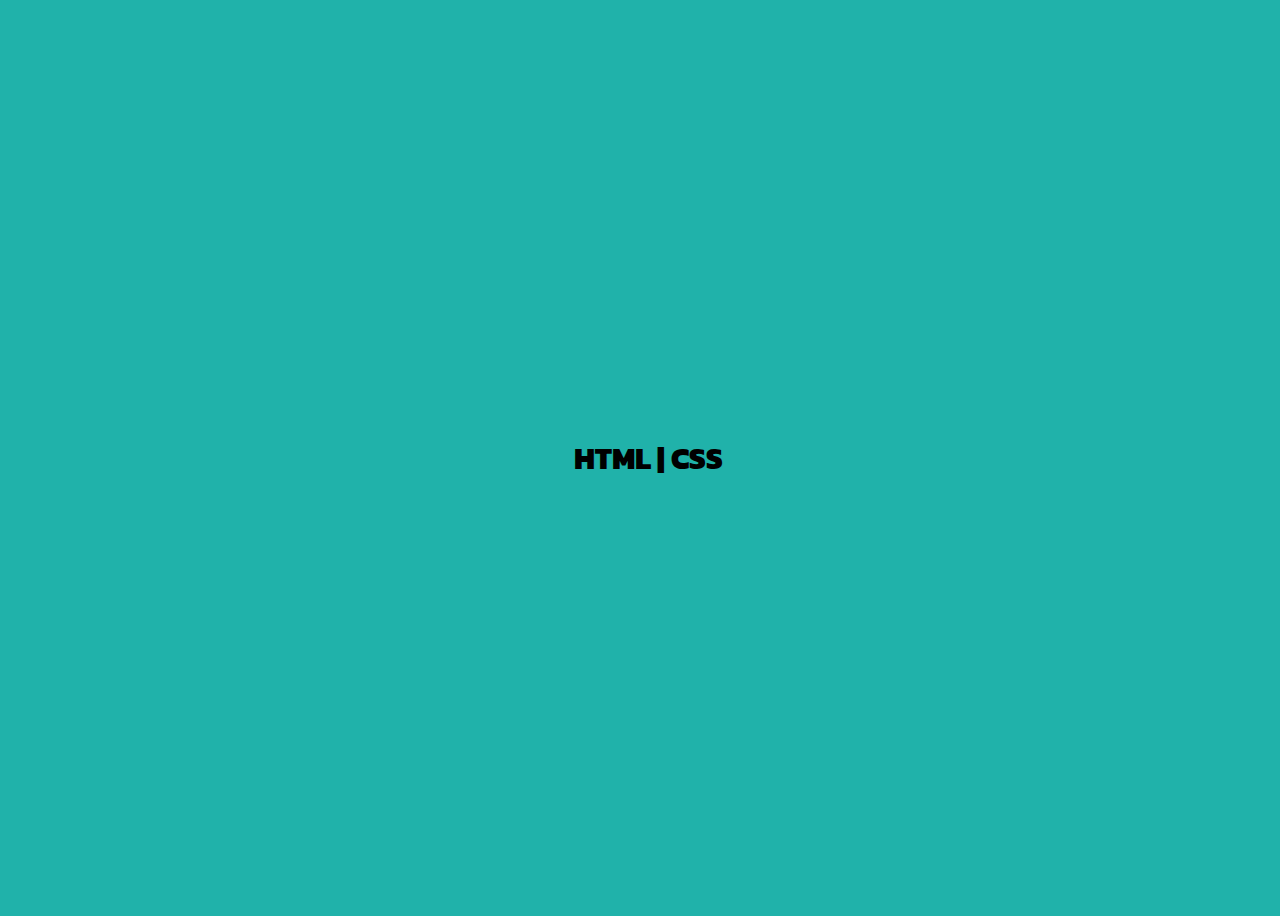
<file: Projeto conteudo geral/conteudogeral/main/index.html>
<!DOCTYPE html>
<html lang="pt-br">

<head>
    <meta charset="UTF-8">
    <meta name="viewport" content="width=device-width, initial-scale=1.0">
    <link rel="stylesheet" href="style.css">
    <title>html|css</title>
</head>

<body>
    <main>
        <h1><a href="../conteudoH/conteudos.html">html</a> | <a href="#">css</a></h1>
    </main>
</body>

</html>
</file>
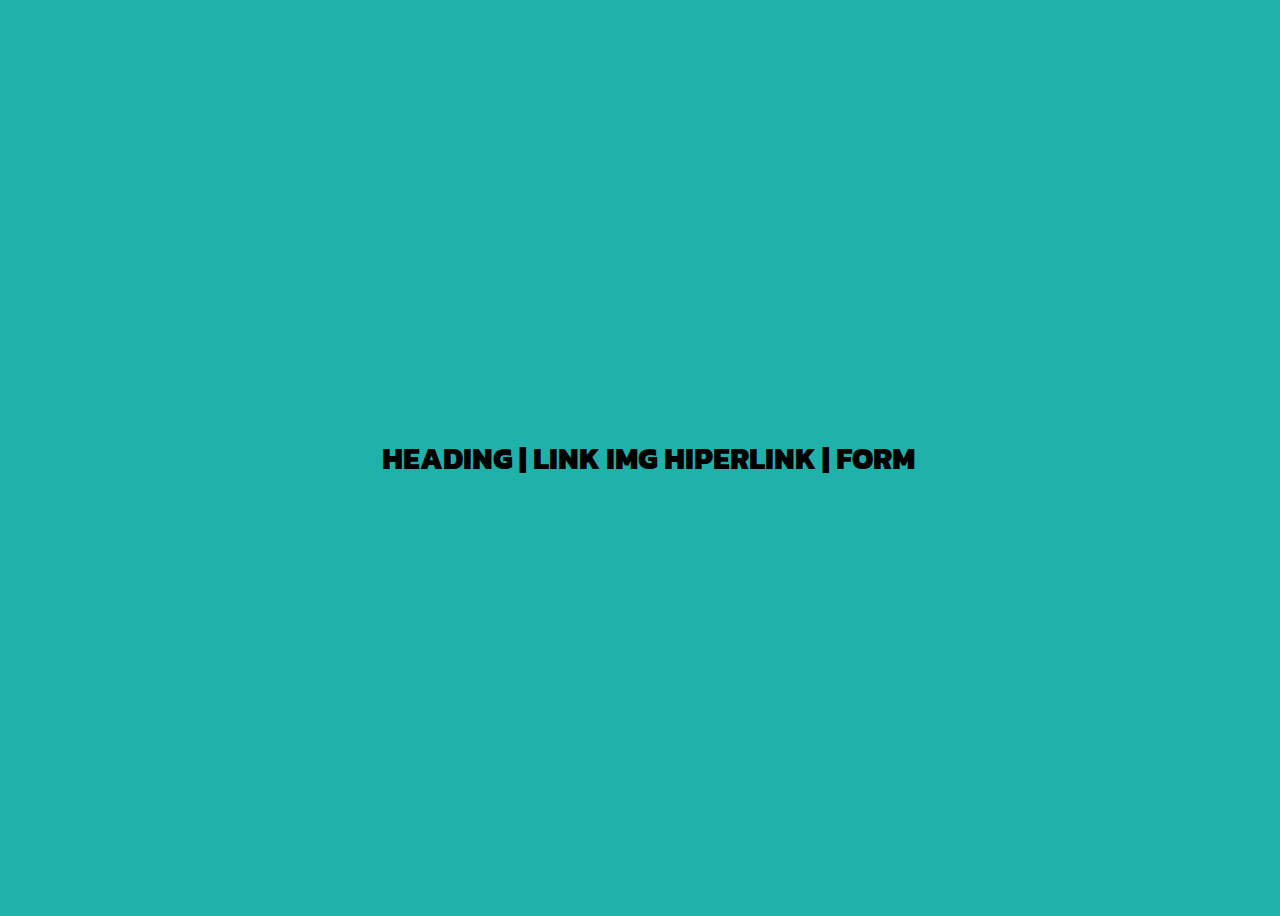
<file: Projeto conteudo geral/conteudogeral/conteudoH/conteudos.html>
<!DOCTYPE html>
<html lang="pt-br">

<head>
    <meta charset="UTF-8">
    <meta name="viewport" content="width=device-width, initial-scale=1.0">
    <link rel="stylesheet" href="styleC.css">
    <title>Conteúdos</title>
</head>

<body>
    <main>
        <p>
            <a href="../heading/heading.html">heading</a> |
            <a href="../link/conteudoL.html">link img hiperlink</a> |
            <a href="../form/conteudoF.html">form</a>
        </p>
    </main>
</body>

</html>
</file>
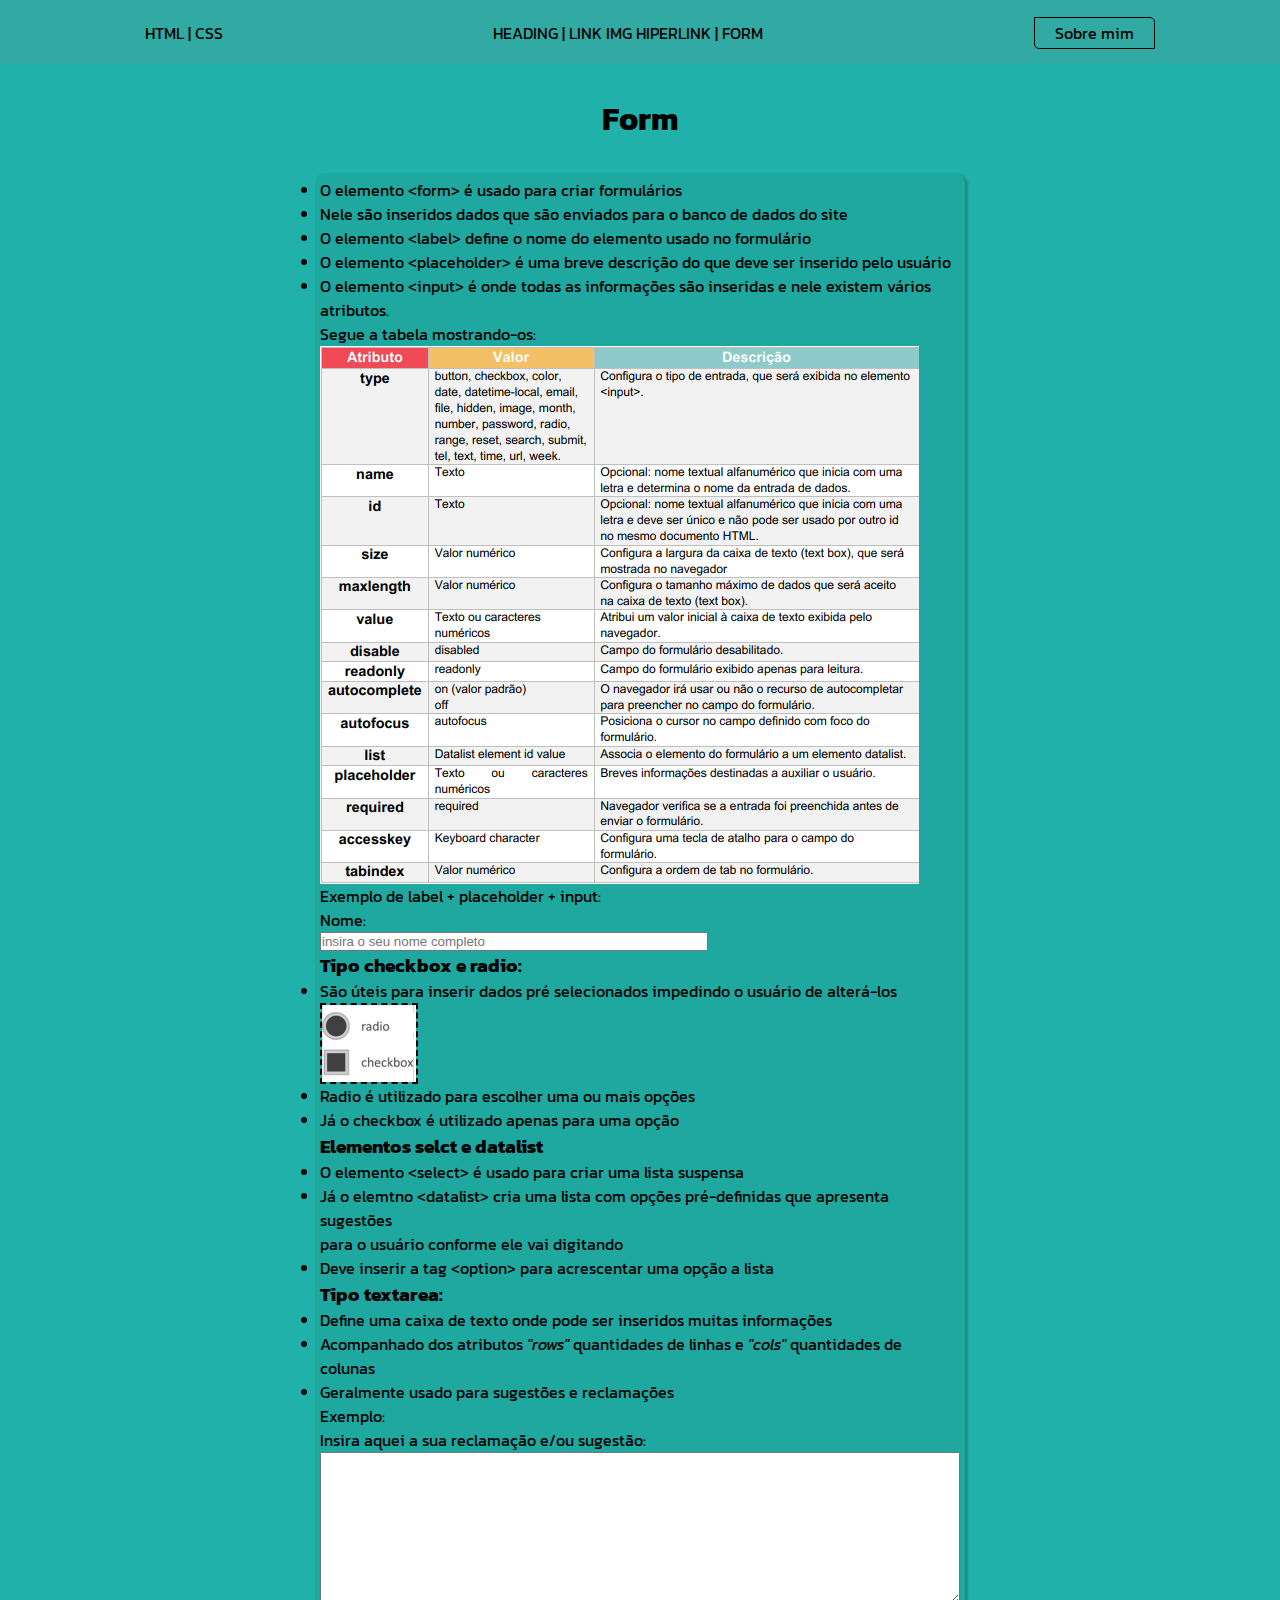
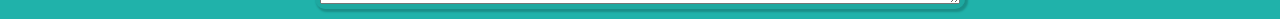
<file: Projeto conteudo geral/conteudogeral/form/conteudoF.html>
<!DOCTYPE html>
<html lang="pt-br">
<head>
    <meta charset="UTF-8">
    <meta name="viewport" content="width=device-width, initial-scale=1.0">
    <link rel="stylesheet" href="styleF.css">
    <title>Form</title>
</head>
<body>
    <header>
        <div class="inicio">
            <a href="/conteudogeral/main/index.html">HTML | CSS</a>
        </div>
        <nav>
            <a href="../heading/heading.html">heading</a> |
            <a href="conteudoL.html">link img hiperlink</a> |
            <a href="../form/conteudoF.html">form</a>
        </nav>
        <div class="sobre-mim">
            <a href="#">Sobre mim</a>
        </div>
    </header>
    <h1 class="titulo">Form</h1>
    <main>
        <ul class="link">
            <li>O elemento &lt;form&gt; é usado para criar formulários</li>
            <li>Nele são inseridos dados que são enviados para o banco de dados do site</li>
            <li>O elemento &lt;label&gt; define o nome do elemento usado no formulário</li>
            <li>O elemento &lt;placeholder&gt; é uma breve descrição do que deve ser inserido pelo usuário</li>
            <li>O elemento &lt;input&gt; é onde todas as informações são inseridas e nele existem vários atributos. <br>Segue a tabela mostrando-os:</li>
            <img src="../img/tabela-input.png" alt="tabela dos atributos do input">
            <p>Exemplo de label + placeholder + input:</p>
            <label for="nome">Nome:</label>
            <input type="text" placeholder="insira o seu nome completo" style="width: 60%;">
            <h3>Tipo checkbox e radio:</h3>
            <li>São úteis para inserir dados pré selecionados impedindo o usuário de alterá-los</li>
            <img src="../img/checkbox-radio.png" alt="exemplo de checkbox e radio" class="checkbox-radio">
            <li>Radio é utilizado para escolher uma ou mais opções</li>
            <li>Já o checkbox é utilizado apenas para uma opção</li>
            <h3>Elementos selct e datalist</h3>
            <li>O elemento &lt;select&gt; é usado para criar uma lista suspensa</li>
            <li>Já o elemtno &lt;datalist&gt; cria uma lista com opções pré-definidas que apresenta sugestões <br>para o usuário conforme ele vai digitando</li>
            <li>Deve inserir a tag &lt;option&gt; para acrescentar uma opção a lista</li>
            <h3>Tipo textarea:</h3>
            <li>Define uma caixa de texto onde pode ser inseridos muitas informações</li>
            <li>Acompanhado dos atributos <i>&quot;rows&quot;</i> quantidades de linhas e <i>&quot;cols&quot;</i> quantidades de colunas</li>
            <li>Geralmente usado para sugestões e reclamações</li>
            <p>Exemplo:</p>
            <p>Insira aquei a sua reclamação e/ou sugestão:</p>
            <textarea name="message" rows="10" cols="50" placeholder="Deixe aqui a sua mensagem!" required> </textarea>
        </ul>

    </main>
</body>
</html>
</file>
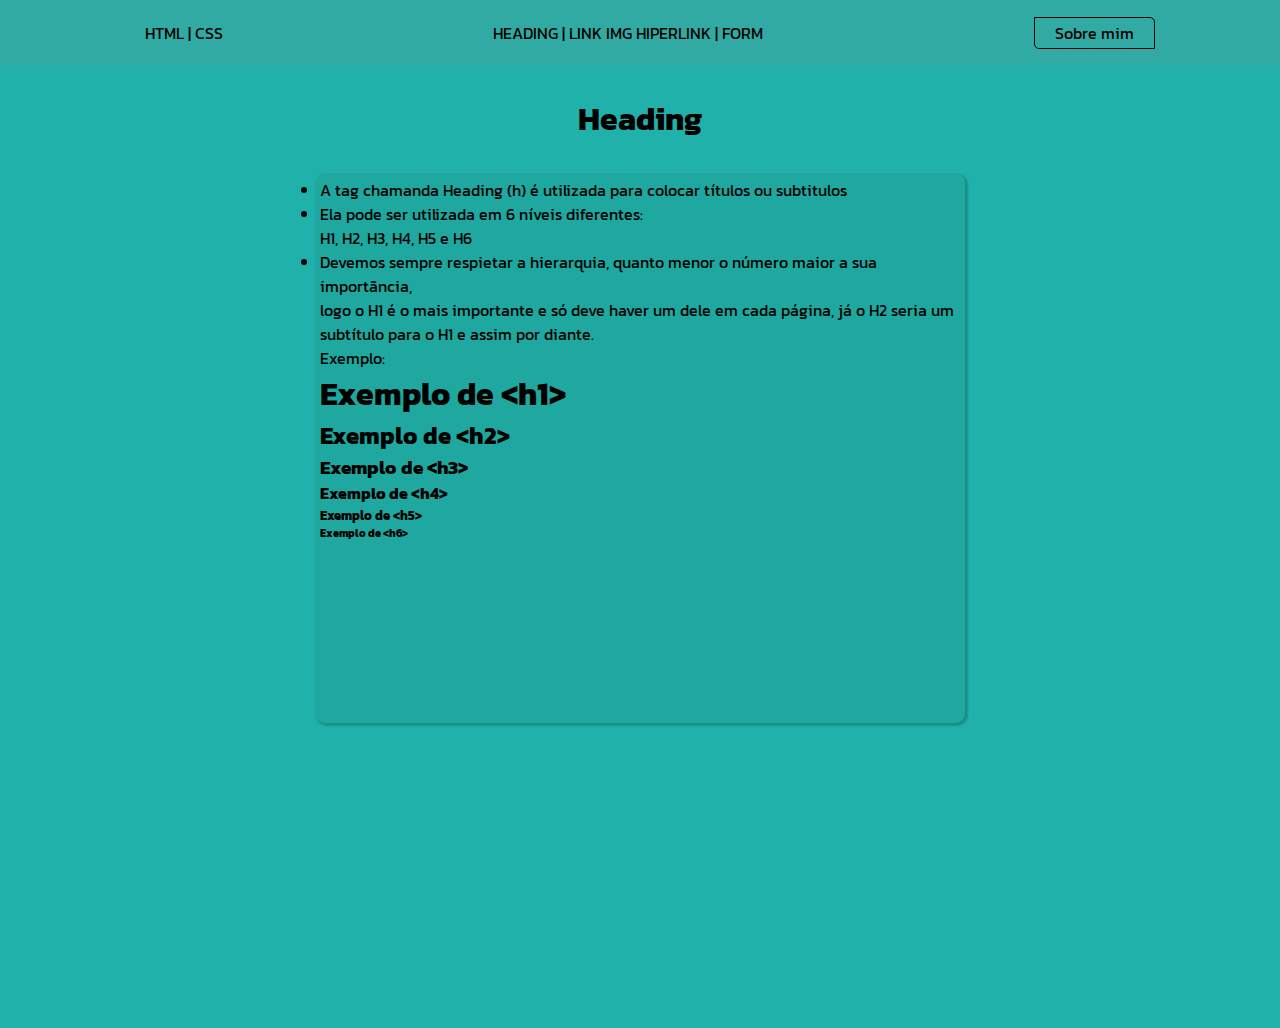
<file: Projeto conteudo geral/conteudogeral/heading/heading.html>
<!DOCTYPE html>
<html lang="pt-br">

<head>
    <meta charset="UTF-8">
    <meta name="viewport" content="width=device-width, initial-scale=1.0">
    <link rel="stylesheet" href="styleH.css">
    <title>Heading</title>
</head>

<body>
    <header>
        <div class="inicio">
            <a href="/conteudogeral/main/index.html">HTML | CSS</a>
        </div>
        <nav>
            <a href="heading.html">heading</a> |
            <a href="../link/conteudoL.html">link img hiperlink</a> |
            <a href="../form/conteudoF.html">form</a>
        </nav>
        <div class="sobre-mim">
            <a href="#">Sobre mim</a>
        </div>
    </header>
    <h1 class="titulo">Heading</h1>
    <main>
        <div class="conteudo">
            <ul type="disc">
                <li>A tag chamanda Heading (h) é utilizada para colocar títulos ou subtitulos</li>
                <li>Ela pode ser utilizada em 6 níveis diferentes: <ul>
                        <li type="none">H1, H2, H3, H4, H5 e H6</li>
                    </ul>
                </li>
                <li>Devemos sempre respietar a hierarquia, quanto menor o número maior a sua importãncia,<br> logo o H1
                    é o mais importante e só deve haver um dele em cada página, já o H2 seria um <br>subtítulo para o H1
                    e assim por diante.</li>
                <p>Exemplo:</p>
                <h1>Exemplo de &lt;h1&gt;</h1>
                <h2>Exemplo de &lt;h2&gt;</h2>
                <h3>Exemplo de &lt;h3&gt;</h3>
                <h4>Exemplo de &lt;h4&gt;</h4>
                <h5>Exemplo de &lt;h5&gt;</h5>
                <h6>Exemplo de &lt;h6&gt;</h6>
            </ul>


        </div>

    </main>
</body>

</html>
</file>
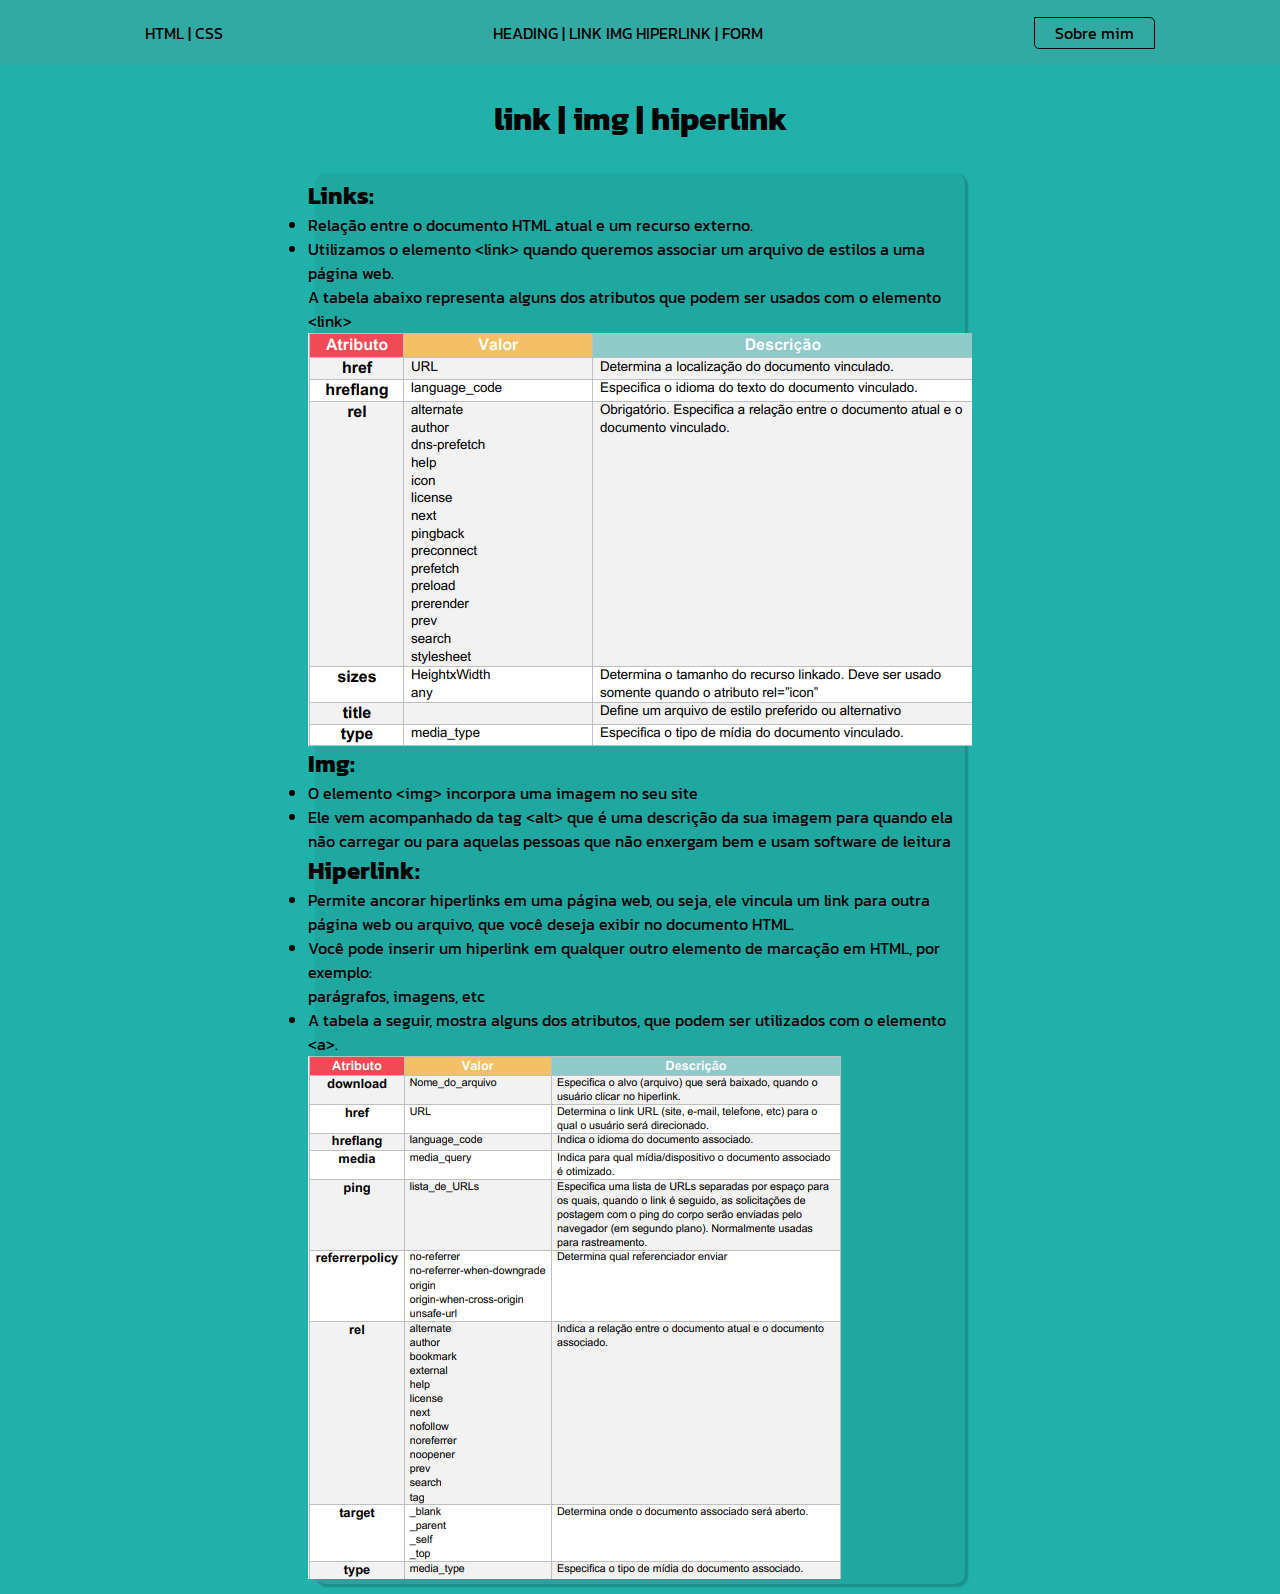
<file: Projeto conteudo geral/conteudogeral/link/conteudoL.html>
<!DOCTYPE html>
<html lang="pt-br">

<head>
    <meta charset="UTF-8">
    <meta name="viewport" content="width=device-width, initial-scale=1.0">
    <link rel="stylesheet" href="styleL.css">
    <title>link</title>
</head>

<body>
    <header>
        <div class="inicio">
            <a href="/conteudogeral/main/index.html">HTML | CSS</a>
        </div>
        <nav>
            <a href="../heading/heading.html">heading</a> |
            <a href="conteudoL.html">link img hiperlink</a> |
            <a href="../form/conteudoF.html">form</a>
        </nav>
        <div class="sobre-mim">
            <a href="#">Sobre mim</a>
        </div>
    </header>
    <h1 class="titulo">link | img | hiperlink</h1>
    <main>
        <ul class="link">
            <h2>Links:</h2>
            <li>Relação entre o documento HTML atual e um recurso externo.</li>
            <li>Utilizamos o elemento &lt;link&gt; quando queremos associar um arquivo de estilos a uma página web.</li>
            <p>A tabela abaixo representa alguns dos atributos que podem ser usados com o elemento &lt;link&gt;</p>
            <img src="../img/tabela-link.png" alt="tabela de atriubutos">
            <h2>Img:</h2>
            <li>O elemento &lt;img&gt; incorpora uma imagem no seu site</li>
            <li>Ele vem acompanhado da tag &lt;alt&gt; que é uma descrição da sua imagem para quando ela <br>não carregar ou para aquelas pessoas que não enxergam bem e usam software de leitura</li>
            <h2>Hiperlink:</h2>
            <li>Permite ancorar hiperlinks em uma página web, ou seja, ele vincula um link para outra <br>página web ou arquivo, que você deseja exibir no documento HTML.</li>
           <li>Você pode inserir um hiperlink em qualquer outro elemento de marcação em HTML, por exemplo: <br>parágrafos, imagens, etc</li>
            <li>A tabela a seguir, mostra alguns dos atributos, que podem ser utilizados com o elemento &lt;a&gt;.</li>
            <img src="../img/tabela-a.png" alt="tabela de atributos de hiperlink">
        </ul>

    </main>
</body>

</html>
</file>
<file: Projeto conteudo geral/conteudogeral/main/style.css>
@import url('https://fonts.googleapis.com/css2?family=Kanit:wght@400;500;600;700;800;900&display=swap');

body {
    overflow-x: hidden;
    background-color: lightseagreen;
    height: 100vh;
    width: 100vw;
    display: flex;
    align-items: center;
    justify-content: center;
    font-family: 'Kanit', sans-serif;
}

h1 {
    justify-content: center;
    font-weight: 800;
    font-size: 30px;
}

a {
    text-decoration: none;
    text-transform: uppercase;
    color: black;
}
</file>
<file: Projeto conteudo geral/conteudogeral/conteudoH/styleC.css>
@import url('https://fonts.googleapis.com/css2?family=Kanit:wght@400;500;600;700;800;900&display=swap');

body {
    overflow-x: hidden;
    background-color: lightseagreen;
    height: 100vh;
    width: 100vw;
    display: flex;
    align-items: center;
    justify-content: center;
    font-family: 'Kanit', sans-serif;
}

p {
    justify-content: center;
    font-weight: 800;
    font-size: 30px;
}

a {
    text-decoration: none;
    text-transform: uppercase;
    color: black;
}
</file>
<file: Projeto conteudo geral/conteudogeral/form/styleF.css>
@import url('https://fonts.googleapis.com/css2?family=Kanit:wght@400;500;600;700;800;900&display=swap');


* {
    margin: 0px;
    padding: 0px;
}
body {
    overflow-x: hidden;
    background-color:lightseagreen;
    height: 100%;
    width: 100vw;
    font-family: 'Kanit', sans-serif;
}
header {
    padding: 10px;
    background-color: rgba(51, 168, 162, 0.815);
    display: flex;
    justify-content: space-around;
    align-items: center;
    width: 100vw;
    height: 5vh;
}
nav {
    font-size: 16px;
}
.inicio >a {
    text-decoration: none;
    text-transform: uppercase;
    color: black;
}
nav >a {
    text-decoration: none;
    text-transform: uppercase;
    color: black;
}
.sobre-mim >a {
    height: 100%;
    border: 1px solid;
    padding: 3px 20px 3px 20px;
    border-radius: 0%5px;
    text-decoration: none;
    color: black;
    transition: 0.5s;
}
.sobre-mim>a:hover {
    background-color: rgb(27, 145, 139);
}
main {
    display:flex;
    justify-content: center;
    width: 100vw;
    height: 100%;
}
.titulo {
    margin-bottom: 30px;
    margin-top: 30px;
    text-align: center;
}
.link {
    width: 50%;
    height: 100%;
    padding: 5px;
    margin-bottom: 10px;
    display: grid;
    justify-content: center;
    background-color: rgba(27, 145, 139, 0.308);
    box-shadow: 2px 2px 2px 1px rgba(0, 0, 0, 0.2);
    border-radius: 10px;
}
.checkbox-radio {
    border: 2.3px dashed ;
}
</file>
<file: Projeto conteudo geral/conteudogeral/heading/styleH.css>
@import url('https://fonts.googleapis.com/css2?family=Kanit:wght@400;500;600;700;800;900&display=swap');

* {
    margin: 0px;
    padding: 0px;
}
body {
    overflow-x: hidden;
    background-color:lightseagreen;
    height: 100vh;
    width: 100vw;
    font-family: 'Kanit', sans-serif;
}
header {
    padding: 10px;
    background-color: rgba(51, 168, 162, 0.815);
    display: flex;
    justify-content: space-around;
    align-items: center;
    width: 100vw;
    height: 5vh;
}
nav {
    font-size: 16px;
}
.inicio >a {
    text-decoration: none;
    text-transform: uppercase;
    color: black;
}
nav >a {
    text-decoration: none;
    text-transform: uppercase;
    color: black;
}
.sobre-mim >a {
    height: 100%;
    border: 1px solid;
    padding: 3px 20px 3px 20px;
    border-radius: 0%5px;
    text-decoration: none;
    color: black;
    transition: 0.5s;
}
.sobre-mim>a:hover {
    background-color: rgb(27, 145, 139);

}
main {
    display:flex;
    justify-content: center;
    width: 100vw;
    height: 95vh;
}
.titulo {
    margin-bottom: 30px;
    margin-top: 30px;
    text-align: center;
}
.conteudo {
    width: 50%;
    height: 60vh;
    padding: 5px;
    display: flex;
    justify-content: center;
    background-color: rgba(27, 145, 139, 0.308);
    box-shadow: 2px 2px 2px 1px rgba(0, 0, 0, 0.2);
    border-radius: 10px;
}
</file>
<file: Projeto conteudo geral/conteudogeral/link/styleL.css>
@import url('https://fonts.googleapis.com/css2?family=Kanit:wght@400;500;600;700;800;900&display=swap');


* {
    margin: 0px;
    padding: 0px;
}
body {
    overflow-x: hidden;
    background-color:lightseagreen;
    height: 100%;
    width: 100vw;
    font-family: 'Kanit', sans-serif;
}
header {
    padding: 10px;
    background-color: rgba(51, 168, 162, 0.815);
    display: flex;
    justify-content: space-around;
    align-items: center;
    width: 100vw;
    height: 5vh;
}
nav {
    font-size: 16px;
}
.inicio >a {
    text-decoration: none;
    text-transform: uppercase;
    color: black;
}
nav >a {
    text-decoration: none;
    text-transform: uppercase;
    color: black;
}
.sobre-mim >a {
    height: 100%;
    border: 1px solid;
    padding: 3px 20px 3px 20px;
    border-radius: 0%5px;
    text-decoration: none;
    color: black;
    transition: 0.5s;
}
.sobre-mim>a:hover {
    background-color: rgb(27, 145, 139);
}
main {
    display:flex;
    justify-content: center;
    width: 100vw;
    height: 100%;
}
.titulo {
    margin-bottom: 30px;
    margin-top: 30px;
    text-align: center;
}
.link {
    width: 50%;
    height: 100%;
    padding: 5px;
    margin-bottom: 10px;
    display: grid;
    justify-content: center;
    background-color: rgba(27, 145, 139, 0.308);
    box-shadow: 2px 2px 2px 1px rgba(0, 0, 0, 0.2);
    border-radius: 10px;
}
</file>
